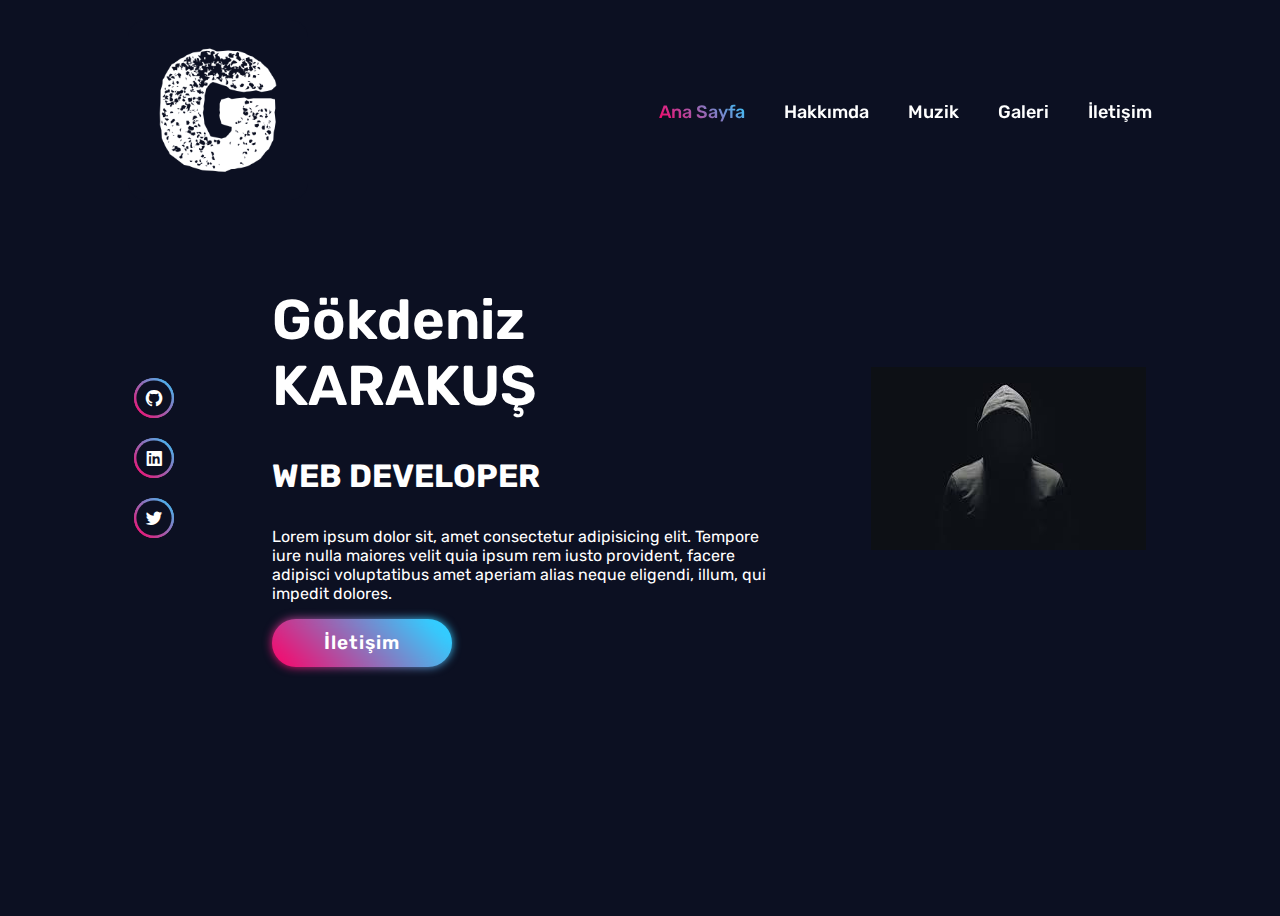
<file: website/index.html>
<!DOCTYPE html>
<html>

<head>

<meta charset="UTF-8">
<link rel="stylesheet" href="style.css">
<title>GKDNZ</title>
<link href='https://unpkg.com/boxicons@2.1.4/css/boxicons.min.css' rel='stylesheet'>

<link rel="preconnect" href="https://fonts.googleapis.com">
<link rel="preconnect" href="https://fonts.gstatic.com" crossorigin>
<link href="https://fonts.googleapis.com/css2?family=Lato:wght@700;900&family=Rubik:wght@700&display=swap" rel="stylesheet">

<link rel="icon" href="img/favicon.png">




</head>

<body>
    
<header class="baslik">
 
 <a href="index.html"><img src="img/logo.png" alt="GKDNZ"></a>


 <nav class="navbar">
  <a href="index.html" class="neon">Ana Sayfa</a>
  <a href="hakkimda.html">Hakkımda</a>
  <a href="music.html">Muzik</a>
  <a href="galeri.html">Galeri</a>
  <a href="iletisim.html">İletişim</a>
</nav> 

</header>

<section class="anasayfa">
    <div class="iconsos">
    <a href="https://github.com/m4ck1nho" target="_blank"><i class='bx bxl-github'></i></a>
    <a href="#"><i class='bx bxl-linkedin-square' target="_blank"></i></a>
    <a href="#"><i class='bx bxl-twitter'target="_blank"></i></a>
   

    </div>


   <div class="anasayfa-icerik">
   <h1>Gökdeniz KARAKUŞ</h1>
   <H3>WEB DEVELOPER</H3>
   <p>Lorem ipsum dolor sit, amet consectetur adipisicing elit. Tempore iure nulla maiores velit quia ipsum rem iusto provident, facere adipisci voluptatibus amet aperiam alias neque eligendi, illum, qui impedit dolores.</p>
   <a href="mailto:gkdnzkrks@gmail..com" class="btn">İletişim</a>

   </div>

   <div class="anaresim">

    <div class="daire">
        <div class="resim">
           <img src="img/anaresim.jpg" alt="">
        </div>
    </div>

   </div>

</section>


</body>





</html>
</file>
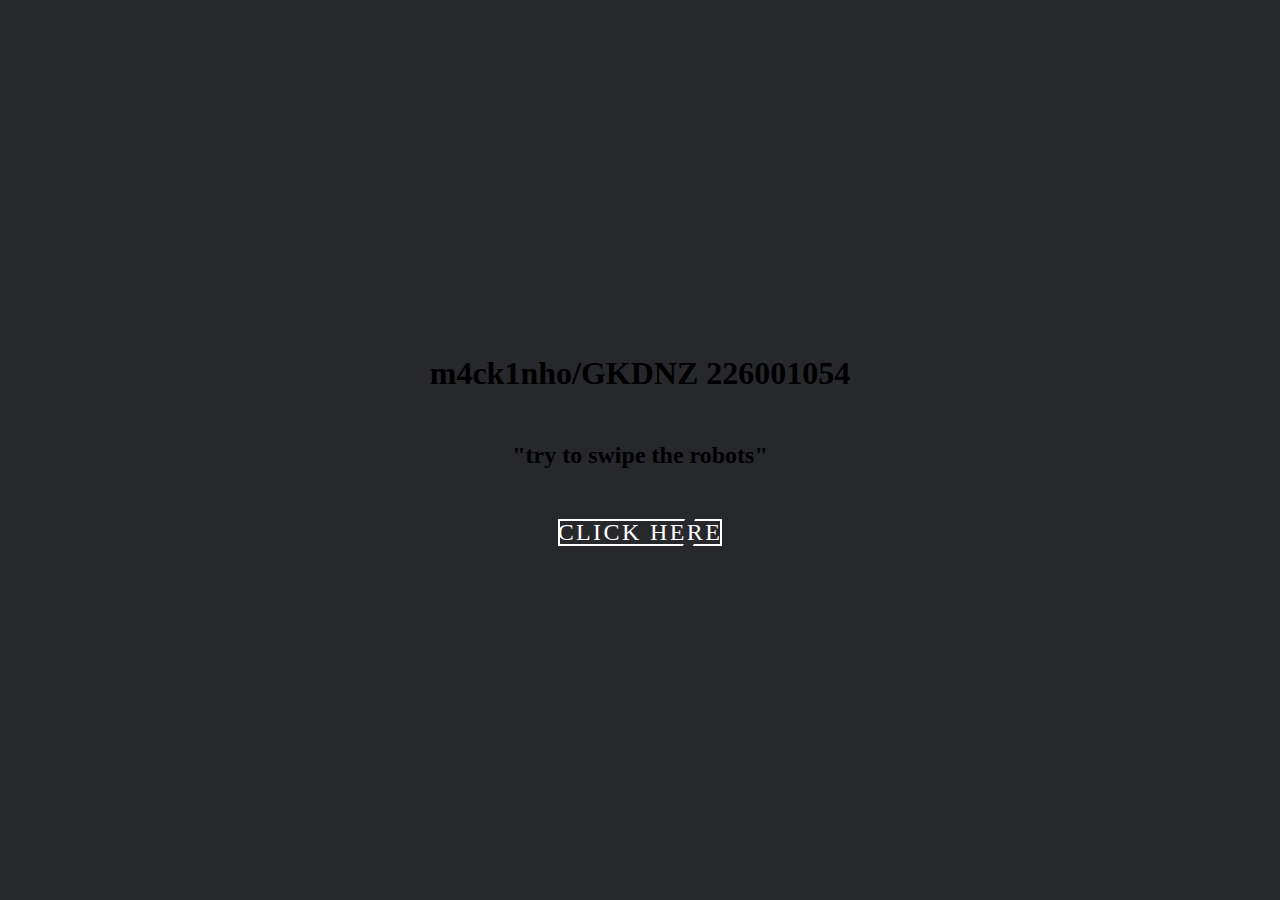
<file: website/dersOdev/index.html>
<!DOCTYPE html>
<html lang="en">
<head>
    <meta charset="UTF-8">
    <meta name="viewport" content="width=device-width, initial-scale=1.0">
    <title>GKDNZ</title>
    <link rel="stylesheet" href="style.css">
</head>
<body>
    <h1>m4ck1nho/GKDNZ 226001054</h1>
    <h2>"try to swipe the robots"</h2>
    <a href="robot.html" style="--clr:#1e9bff"><span>CLICK HERE</span><i></i></a>
</body>
</html>
</file>
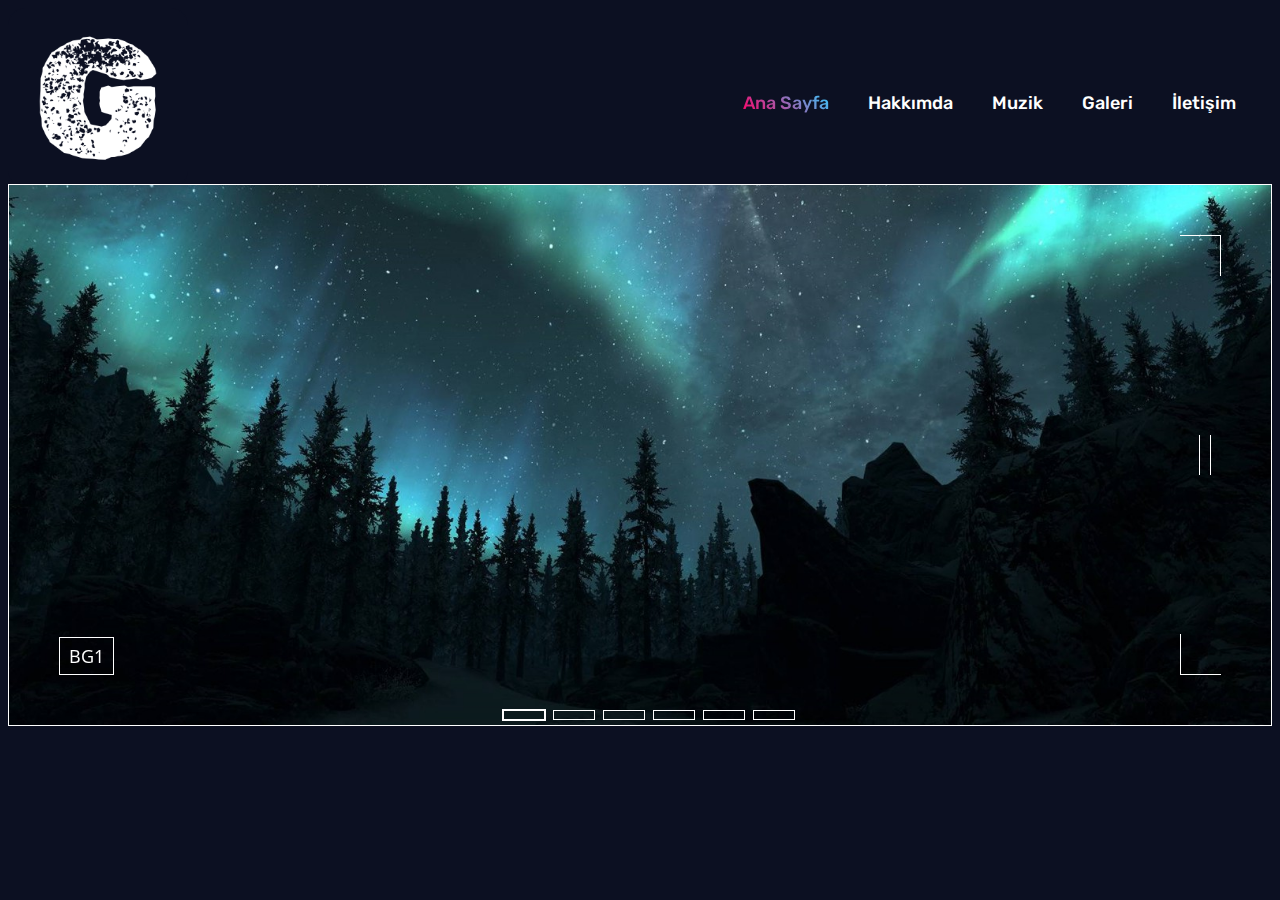
<file: website/galeri.html>
<!DOCTYPE html>
<html>

<head>

<meta charset="UTF-8">

<title>GKDNZ</title>
<link href='https://unpkg.com/boxicons@2.1.4/css/boxicons.min.css' rel='stylesheet'>

<link rel="preconnect" href="https://fonts.googleapis.com">
<link rel="preconnect" href="https://fonts.gstatic.com" crossorigin>
<link href="https://fonts.googleapis.com/css2?family=Lato:wght@700;900&family=Rubik:wght@700&display=swap" rel="stylesheet">


<link rel="stylesheet" type="text/css" href="engine1/style.css" />
<script type="text/javascript" src="engine1/jquery.js"></script>



<!-- Start WOWSlider.com HEAD section -->
<link rel="stylesheet" type="text/css" href="engine1/style.css" />
<script type="text/javascript" src="engine1/jquery.js"></script>
<!-- End WOWSlider.com HEAD section -->

</head>

<style>
html{
  margin: 0; 
  padding: 0;
  box-sizing: border-box;
  font-family: 'Lato', sans-serif;
font-family: 'Rubik', sans-serif;
}



body{

  background: #0c1022;
    color: white;
  }

  .baslik{

    position: static;
  }
.navbar{

margin-left: 700px;
margin-bottom: 70px;
margin-top: -100px;



}
  .navbar a{
 
 font-size: 18px;
 color: white;
 text-decoration: none;
 font-weight: 500;
 margin-left: 35px;
 margin-bottom: 260px;
 


}

.navbar a.neon,
.navbar a:hover

{

 background: linear-gradient(45deg, #f06, #3cf);
 -webkit-text-fill-color:transparent ;
 -webkit-background-clip: text;
}

.logo{

font-size: 25px;
color: white;
text-decoration: none;
font-weight: 600;
margin-left: 35px;
margin-right: 100px;
}





</style>

<body>
 
<header class="baslik">
 
  <a href="index.html"><img src="img/logo.png" alt="GKDNZ"></a> 


 <nav class="navbar">
  <a href="index.html" class="neon">Ana Sayfa</a>
  <a href="hakkimda.html">Hakkımda</a>
  <a href="music.html">Muzik</a>
  <a href="galeri.html">Galeri</a>
  <a href="iletisim.html">İletişim</a>
</nav> 

</header>

 <!-- Start WOWSlider.com BODY section -->
 <div id="wowslider-container1">
  <div class="ws_images"><ul>
      <li><img src="data1/images/bg1.jpg" alt="bg1" title="bg1" id="wows1_0"/></li>
      <li><img src="data1/images/bg2.jpg" alt="bg2" title="bg2" id="wows1_1"/></li>
      <li><img src="data1/images/bg3.jpg" alt="bg3" title="bg3" id="wows1_2"/></li>
      <li><img src="data1/images/bg4.jpg" alt="bg4" title="bg4" id="wows1_3"/></li>
      <li><a href="http://wowslider.net"><img src="data1/images/bg5.jpg" alt="slider html" title="bg5" id="wows1_4"/></a></li>
      <li><img src="data1/images/bg6.jpg" alt="bg6" title="bg6" id="wows1_5"/></li>
    </ul></div>
    <div class="ws_bullets"><div>
      <a href="#" title="bg1"><span><img src="data1/tooltips/bg1.jpg" alt="bg1"/>1</span></a>
      <a href="#" title="bg2"><span><img src="data1/tooltips/bg2.jpg" alt="bg2"/>2</span></a>
      <a href="#" title="bg3"><span><img src="data1/tooltips/bg3.jpg" alt="bg3"/>3</span></a>
      <a href="#" title="bg4"><span><img src="data1/tooltips/bg4.jpg" alt="bg4"/>4</span></a>
      <a href="#" title="bg5"><span><img src="data1/tooltips/bg5.jpg" alt="bg5"/>5</span></a>
      <a href="#" title="bg6"><span><img src="data1/tooltips/bg6.jpg" alt="bg6"/>6</span></a>
    </div></div><div class="ws_script" style="position:absolute;left:-99%"><a href="http://wowslider.net">jquery image carousel</a> by WOWSlider.com v9.0</div>
  <div class="ws_shadow"></div>
  </div>	
  <script type="text/javascript" src="engine1/wowslider.js"></script>
  <script type="text/javascript" src="engine1/script.js"></script>
  <!-- End WOWSlider.com BODY section -->
    


 
   

   


   

</body>









</html>
</file>
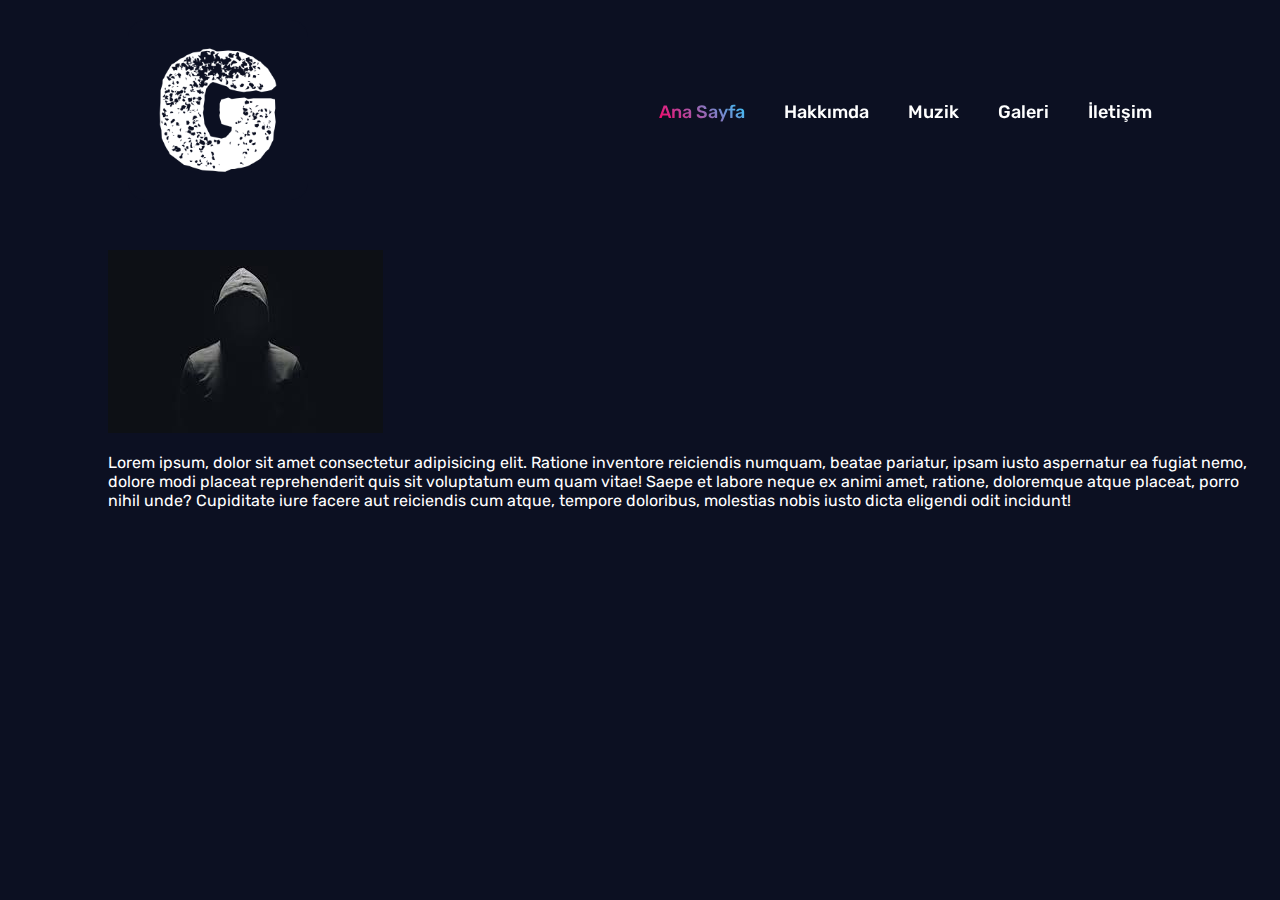
<file: website/hakkimda.html>
<!DOCTYPE html>
<html>

<head>

<meta charset="UTF-8">
<link rel="stylesheet" href="style.css">
<title>GKDNZ</title>
<link href='https://unpkg.com/boxicons@2.1.4/css/boxicons.min.css' rel='stylesheet'>

<link rel="preconnect" href="https://fonts.googleapis.com">
<link rel="preconnect" href="https://fonts.gstatic.com" crossorigin>
<link href="https://fonts.googleapis.com/css2?family=Lato:wght@700;900&family=Rubik:wght@700&display=swap" rel="stylesheet">




</head>

<body>
    
<header class="baslik">
 
  <a href="index.html"><img src="img/logo.png" alt="GKDNZ"></a>


 <nav class="navbar">
  <a href="index.html" class="neon">Ana Sayfa</a>
  <a href="hakkimda.html">Hakkımda</a>
  <a href="music.html">Muzik</a>
  <a href="galeri.html">Galeri</a>
  <a href="iletisim.html">İletişim</a>
</nav> 

</header>

<div class="hakresim">
<img src="img/anaresim.jpg" alt="pf">
<p>Lorem ipsum, dolor sit amet consectetur adipisicing elit. Ratione inventore reiciendis numquam, beatae pariatur, ipsam iusto aspernatur ea fugiat nemo, dolore modi placeat reprehenderit quis sit voluptatum eum quam vitae!
Saepe et labore neque ex animi amet, ratione, doloremque atque placeat, porro nihil unde? Cupiditate iure facere aut reiciendis cum atque, tempore doloribus, molestias nobis iusto dicta eligendi odit incidunt!</p>

</div>



</body>



</html>
</file>
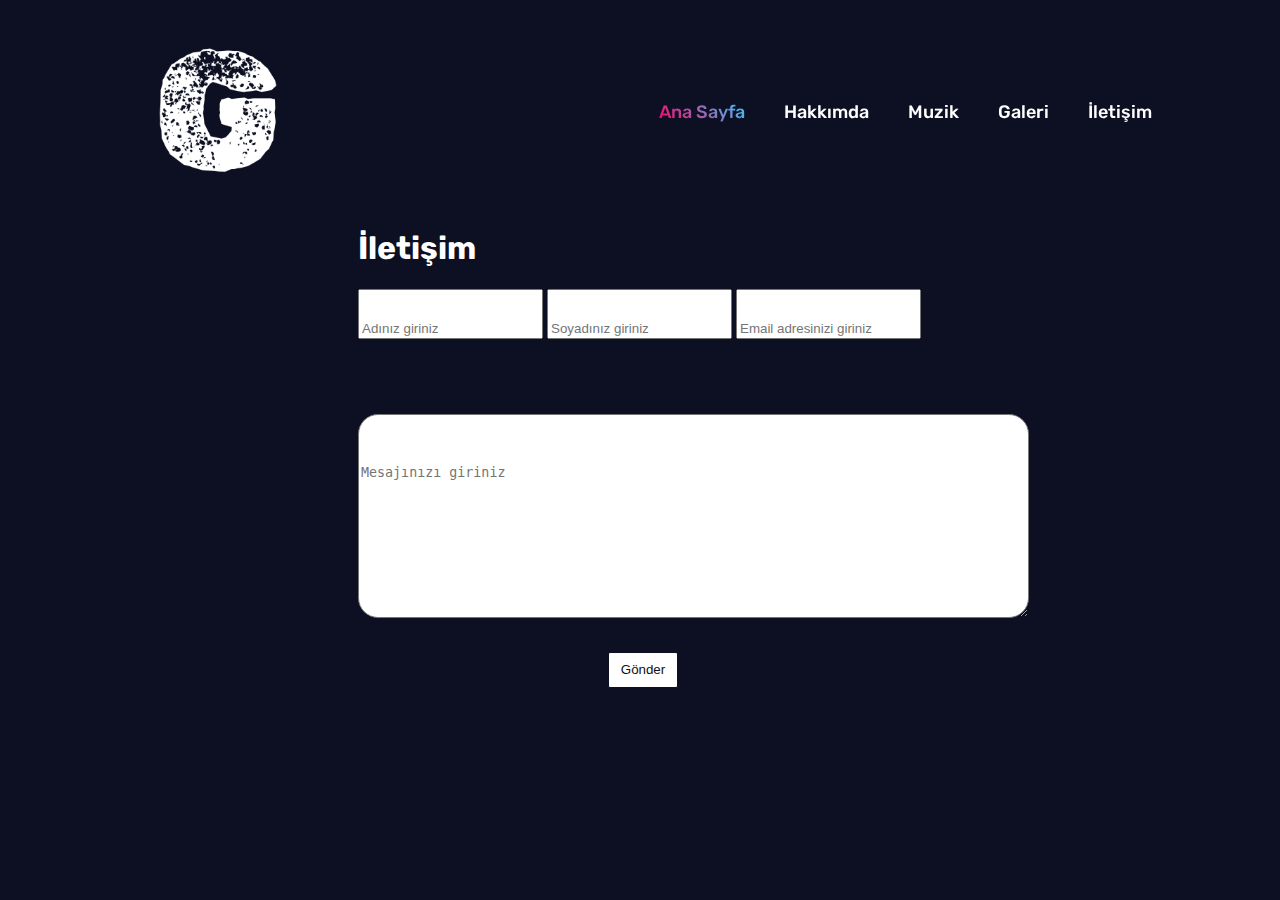
<file: website/iletisim.html>
<!DOCTYPE html>
<html>

<head>

<meta charset="UTF-8">
<link rel="stylesheet" href="style.css">
<title>GKDNZ</title>
<link href='https://unpkg.com/boxicons@2.1.4/css/boxicons.min.css' rel='stylesheet'>

<link rel="preconnect" href="https://fonts.googleapis.com">
<link rel="preconnect" href="https://fonts.gstatic.com" crossorigin>
<link href="https://fonts.googleapis.com/css2?family=Lato:wght@700;900&family=Rubik:wght@700&display=swap" rel="stylesheet">

<link rel="icon" href="img/favicon.png">




</head>

<body>
    
<header class="baslik">
 
 <a href="index.html"><img src="img/logo.png" alt="GKDNZ"></a>


 <nav class="navbar">
  <a href="index.html" class="neon">Ana Sayfa</a>
  <a href="hakkimda.html">Hakkımda</a>
  <a href="music.html">Muzik</a>
  <a href="galeri.html">Galeri</a>
  <a href="iletisim.html">İletişim</a>
</nav> 

</header>



<div class="form">
<form action="https://formspree.io/f/myyryrlb" method="post">
<h1>İletişim</h1>
<input type="text" name="Ad" placeholder="Adınız giriniz" >
<input type="text" name="Soyad" placeholder="Soyadınız giriniz" >
<input type="text" name="Email" placeholder="Email adresinizi giriniz" >
<textarea  name="Mesaj" placeholder="Mesajınızı giriniz"  cols="50" rows="10"></textarea>
<button class="gonder" type="submit">Gönder</button>
</form>
</div>




</div>


</body>

</html>
</file>
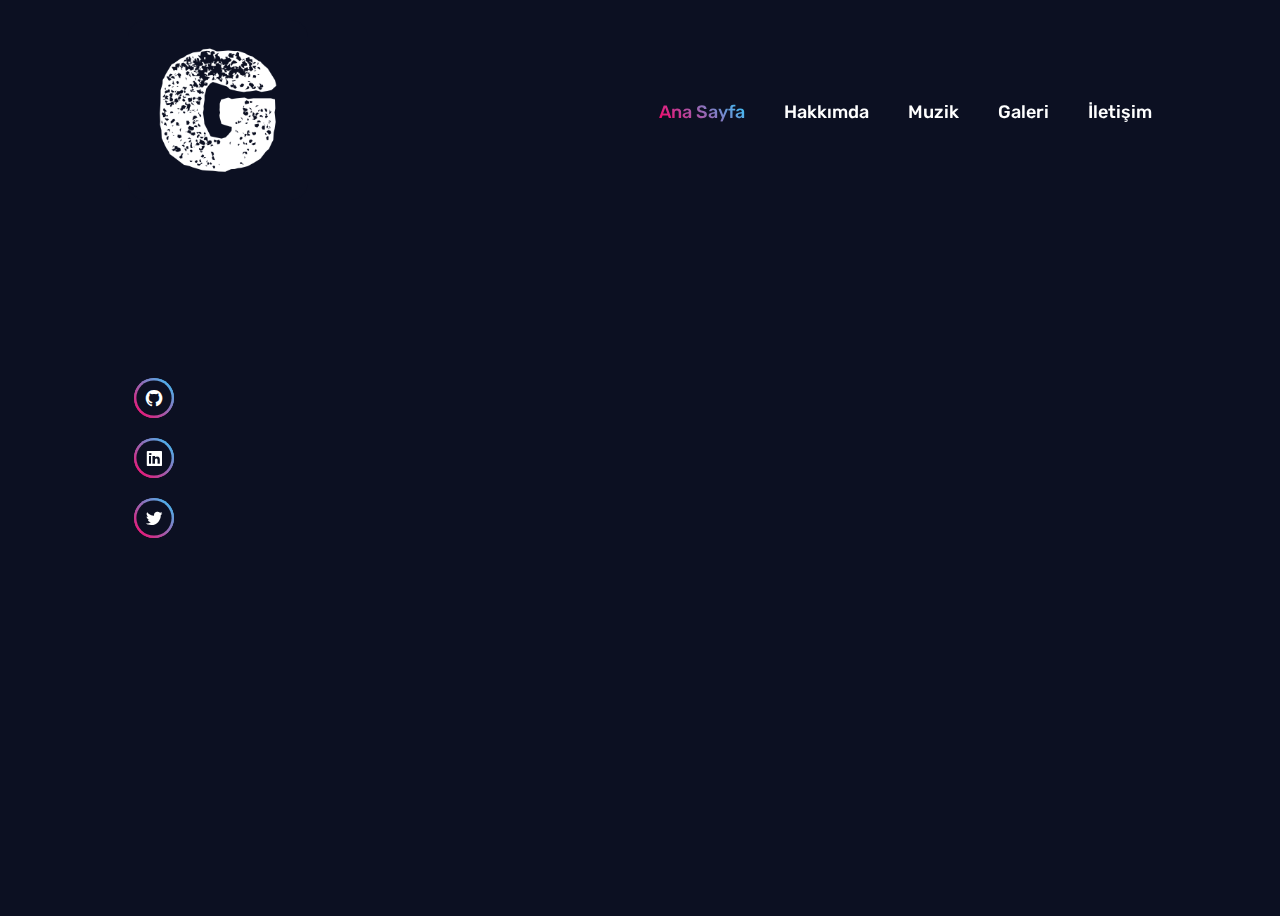
<file: website/music.html>
<!DOCTYPE html>
<html>

<head>

<meta charset="UTF-8">
<link rel="stylesheet" href="style.css">
<title>GKDNZ</title>
<link href='https://unpkg.com/boxicons@2.1.4/css/boxicons.min.css' rel='stylesheet'>

<link rel="preconnect" href="https://fonts.googleapis.com">
<link rel="preconnect" href="https://fonts.gstatic.com" crossorigin>
<link href="https://fonts.googleapis.com/css2?family=Lato:wght@700;900&family=Rubik:wght@700&display=swap" rel="stylesheet">




</head>

<body>
    
<header class="baslik">
 
  <a href="index.html"><img src="img/logo.png" alt="GKDNZ"></a>  


 <nav class="navbar">
  <a href="index.html" class="neon">Ana Sayfa</a>
  <a href="hakkimda.html">Hakkımda</a>
  <a href="music.html">Muzik</a>
  <a href="galeri.html">Galeri</a>
  <a href="iletisim.html">İletişim</a>
</nav> 

</header>

<section class="anasayfa">
    <div class="iconsos">
    <a href="https://github.com/m4ck1nho" target="_blank"><i class='bx bxl-github'></i></a>
    <a href="#"><i class='bx bxl-linkedin-square' target="_blank"></i></a>
    <a href="#"><i class='bx bxl-twitter'target="_blank"></i></a>
   

    </div>




    <div>

      <iframe width="1050" height="505" src="https://www.youtube.com/embed/FLTchCiC0T0?si=LsV_r2d3xXq0YuAj&amp;start=1" title="YouTube video player" frameborder="0" allow="accelerometer; autoplay; clipboard-write; encrypted-media; gyroscope; picture-in-picture; web-share" allowfullscreen></iframe>
    </div>
 


</body>





</html>
</file>
<file: website/style.css>
html{
  margin: 0; 
  padding: 0;
  box-sizing: border-box;
  font-family: 'Lato', sans-serif;
font-family: 'Rubik', sans-serif;
}

body{
  
    background: #0c1022;
    color: white;


}


.baslik{

   position: fixed;
   top: 0;
   left: 0;
   width: 80%;
   padding: 20px 10% ;
   background-color: transparent;
   display: flex;
   justify-content: space-between;
   align-items: center;
   z-index: 50;
}

.logo{

  font-size: 25px;
  color: white;
  text-decoration: none;
  font-weight: 600;
  margin-left: 35px;
}

.navbar a{
 
    font-size: 18px;
    color: white;
    text-decoration: none;
    font-weight: 500;
    margin-left: 35px;
    margin-bottom: 260px;
    


}

.navbar a.neon,
.navbar a:hover

{

    background: linear-gradient(45deg, #f06, #3cf);
    -webkit-text-fill-color:transparent ;
    -webkit-background-clip: text;
}



.anasayfa{
  justify-content: space-between;
  width: 80%;
  height: 100vh;
  display: flex;
  align-items: center;
  padding: 0 10%


}

.anasayfa-icerik{

 
  max-width: 500px;

}

.anasayfa-icerik h1 {
    font-size: 56px;
    font-weight: 600;
}

.anasayfa-icerik h3{

    font-size: 32px;
    font-weight: 700 ;
}

.anasayfa-icerik p{
 font-size: 16px;

}
.btn{
    position: relative;
    display: inline-flex;
    justify-content: center;
    align-items: center;
    width:180px ;
    height: 48px;
    font-size: 19px;
    color: white;
    border-radius: 48px;
    text-decoration: none;
    font-weight: 600;
    letter-spacing: 1px;

}

.btn::before {

   content: '';
   position: absolute;
   top:0;
   left:0;
   inset:0;
   background: linear-gradient(45deg,#f06,#3cf,#3cf);
   z-index: -1;
   border-radius: 40px;
   background-size: 200%;

}

.btn:hover::before {
   
    background-position: 100% 0;

}

.btn::after {

    content: '';
    position: absolute;
    top:0;
    left:0;
    inset:0;
    background: linear-gradient(45deg,#f06,#3cf,#3cf);
    background-position:0 0 ;
    z-index: -1;
    border-radius: 40px;
    filter: blur(5px);
    background-size: 200%;
    transition: .5s ease;
 
 }


 .btn:hover::after {
   background-position: 100% 0;

 }

 .iconsos a{
    position: relative;
    display: flex;
    justify-content: center;
    align-items: center;
     width: 40px;
    height: 40px;
    background: linear-gradient(45deg, #f06,#3cf);
    border-radius: 50%;
    font-size:20px;
    color:white;
    text-decoration: none;
    margin: 20px 0;
    z-index: 1;

 }


 .iconsos a::before{
    content: '';
    position: absolute;
    width: 100%;
    height: 100%;
    background: linear-gradient(45deg, #f06,#3cf);
    border-radius:50%;
    z-index: -1;
    transition: .5s ease;
}

.iconsos a:hover::before{

    filter:blur(5px);

}

 .iconsos a::after{
     content: '';
     position: absolute;
     width: 100%;
     height: 100%;
     background:#0c1022;
     border-radius:50%;
     transform: scale(.88);
     z-index: -1;
     transition: .5s ease;
 }

 .iconsos a:hover::after{
    transform:scale(0)

}

.resim{

    width: 410px;
    height: 410px;
   
}

.resim {
   position: relative;
   display: flex;
    width: 100%;
    height: 100%;
    
    border-radius: 50%;
    justify-content: center;
    align-items: center;


}

.form{

    width: 600px;
    justify-content: space-between;
    
    padding-top:200px;
    padding-left: 350px;
    
}
input{

    padding-top: 30px;
}

textarea{
margin-top: 75px;
margin-bottom: 30px;
padding-top: 50px;
padding-right: 250px;
border-radius: 20px;
}

.gonder{
  background-color: white;
  color:#0c1022;
  border-radius: 2px;
  height: 36px;
  width: 70px;
  border:none;
  transition:  1s;
  color: 1s;
  border-style: solid;
  border-width: 1px;
  margin-left:  250px;

}

.gonder:hover{

  color: white ;
  background-color: #0c1022;
    
}

.gonder:active{
    opacity: 0.7;
  
   }

iframe{
    margin-top: 200px;


}    

.hakresim{

    margin-top: 250px;
    margin-left: 100px;


}
</file>
<file: website/dersOdev/style.css>
@import url('https://fonts.googleapis.com/css2?family=Lato:ital,wght@0,100;0,300;0,400;0,700;0,900;1,100;1,300;1,400;1,700;1,900&display=swap');
*
{
    margin: 0;
    padding:0;
    box-sizing: border-box;
    
}
body
{
    display: flex;
    justify-content: center;
    align-items: center;
    min-height: 100vh;
    background:#27282c;
    flex-direction: column;
    gap:50px;
}

a{
    position: relative;
    background: white;
    color: white;
    text-decoration: none;
    text-transform:  uppercase;
    font-size: 1.5em;
    letter-spacing: 0.1em;
    font-weight: 400;
    padding: 10px,30px;
    transition: 0.5s;

    

}


a:hover
{
    background: var(--clr);
    letter-spacing: 0.25em;
    box-shadow: 0 0 35px var(--clr);
}


a::before
{
content:'';
position: absolute;
inset: 2px;
background:#27282c; 

}

a span
{   
 position:relative;
 z-index: 1;
}

a i 
{
    position: absolute;
     inset: 0;
     display: block;

}

a i::before 
{
 content: '';
 position: absolute;
 top:0;
left:80%;
width: 10px;
height: 4px;
background: #27282c;
transform: translateX(-50%) skewX(325deg);
transition: 0.5s;
}
a:hover i::before
{
    width: 20px;
    left: 20%;

} 

a i::after
{
 content: '';
 position: absolute;
 bottom:0;
left:80%;
width: 10px;
height: 4px;
background: #27282c;
transform: translateX(-50%) skewX(325deg);
transition: 0.5s;
}
a:hover i::after
{
    width: 20px;
    left: 80%;

}
</file>
<file: website/engine1/style.css>
/*
 *	generated by WOW Slider 9.0
 *	template Geometric
 */
@import url(https://fonts.googleapis.com/css?family=Open+Sans&subset=latin,cyrillic,latin-ext);
#wowslider-container1 { 
	display: table;
	zoom: 1; 
	position: relative;
	width: 100%;
	max-width: 100%;
	max-height:540px;
	margin:0px auto 0px;
	z-index:90;
	text-align:left; /* reset align=center */
	font-size: 10px;
	text-shadow: none; /* fix some user styles */

	/* reset box-sizing (to boostrap friendly) */
	-webkit-box-sizing: content-box;
	-moz-box-sizing: content-box;
	box-sizing: content-box; 
}
* html #wowslider-container1{ width:960px }
#wowslider-container1 .ws_images ul{
	position:relative;
	width: 10000%; 
	height:100%;
	left:0;
	list-style:none;
	margin:0;
	padding:0;
	border-spacing:0;
	overflow: visible;
	/*table-layout:fixed;*/
}
#wowslider-container1 .ws_images ul li{
	position: relative;
	width:1%;
	height:100%;
	line-height:0; /*opera*/
	overflow: hidden;
	float:left;
	/*font-size:0;*/
	padding:0 0 0 0 !important;
	margin:0 0 0 0 !important;
}

#wowslider-container1 .ws_images{
	position: relative;
	left:0;
	top:0;
	height:100%;
	max-height:540px;
	max-width: 100%;
	vertical-align: top;
	border:1px solid #FFFFFF;
	overflow: hidden;
}
#wowslider-container1 .ws_images ul a{
	width:100%;
	height:100%;
	max-height:540px;
	display:block;
	color:transparent;
}
#wowslider-container1 img{
	max-width: none !important;
}
#wowslider-container1 .ws_images .ws_list img,
#wowslider-container1 .ws_images > div > img{
	width:100%;
	border:none 0;
	max-width: none;
	padding:0;
	margin:0;
}
#wowslider-container1 .ws_images > div > img {
	max-height:540px;
}

#wowslider-container1 .ws_images iframe {
	position: absolute;
	z-index: -1;
}

#wowslider-container1 .ws-title > div {
	display: inline-block !important;
}

#wowslider-container1 a{ 
	text-decoration: none; 
	outline: none; 
	border: none; 
}

#wowslider-container1  .ws_bullets { 
	float: left;
	position:absolute;
	z-index:70;
}
#wowslider-container1  .ws_bullets div{
	position:relative;
	float:left;
	font-size: 0px;
}
/* compatibility with Joomla styles */
#wowslider-container1  .ws_bullets a {
	line-height: 0;
}

#wowslider-container1  .ws_script{
	display:none;
}
#wowslider-container1 sound, 
#wowslider-container1 object{
	position:absolute;
}

/* prevent some of users reset styles */
#wowslider-container1 .ws_effect {
	position: static;
	width: 100%;
	height: 100%;
}

#wowslider-container1 .ws_photoItem {
	border: 2em solid #fff;
	margin-left: -2em;
	margin-top: -2em;
}
#wowslider-container1 .ws_cube_side {
	background: #A6A5A9;
}


#wowslider-container1.ws_gestures {
	cursor: -webkit-grab;
	cursor: -moz-grab;
	cursor: url("[data-uri]"), move;
}
#wowslider-container1.ws_gestures.ws_grabbing {
	cursor: -webkit-grabbing;
	cursor: -moz-grabbing;
	cursor: url("[data-uri]"), move;
}

/* hide controls when video start play */
#wowslider-container1.ws_video_playing .ws_bullets,
#wowslider-container1.ws_video_playing .ws_fullscreen,
#wowslider-container1.ws_video_playing .ws_next,
#wowslider-container1.ws_video_playing .ws_prev {
	display: none;
}


/* youtube/vimeo buttons */
#wowslider-container1 .ws_video_btn {
	position: absolute;
	display: none;
	cursor: pointer;
	top: 0;
	left: 0;
	width: 100%;
	height: 100%;
	z-index: 55;
}
#wowslider-container1 .ws_video_btn.ws_youtube,
#wowslider-container1 .ws_video_btn.ws_vimeo {
	display: block;
}
#wowslider-container1 .ws_video_btn div {
	position: absolute;
	background-image: url(./playvideo.png);
	background-size: 200%;
	top: 50%;
	left: 50%;
	width: 7em;
	height: 5em;
	margin-left: -3.5em;
	margin-top: -2.5em;
}
#wowslider-container1 .ws_video_btn.ws_youtube div {
	background-position: 0 0;
}
#wowslider-container1 .ws_video_btn.ws_youtube:hover div {
	background-position: 100% 0;
}
#wowslider-container1 .ws_video_btn.ws_vimeo div {
	background-position: 0 100%;
}
#wowslider-container1 .ws_video_btn.ws_vimeo:hover div {
	background-position: 100% 100%;
}

#wowslider-container1 .ws_playpause.ws_hide {
	display: none !important;
}

#wowslider-container1  .ws_bullets { 
	padding: 5px; 
}
#wowslider-container1 .ws_bullets a { 
	width:40px;
	height:8px;
	background: none;
	border: 1px solid #fff;
	float: left; 
	text-indent: -9999px; 
	position:relative;
	margin-left:8px;
	margin-top: 5px;
	color:transparent;
}
#wowslider-container1 .ws_bullets a.ws_selbull, #wowslider-container1 .ws_bullets a:hover{
	outline:  1px solid #fff;
}

#wowslider-container1 a.ws_next, #wowslider-container1 a.ws_prev {
	position:absolute;
	z-index:60;
	height: 4em;
	width: 4em;
	background: none;
	border-style: solid;
	border-color: #fff;
    -webkit-transition: all 0.2s;
    -moz-transition: all 0.2s;
    -o-transition: all 0.2s;
    transition: all 0.2s;
	background-size: 200%;
}
#wowslider-container1 a.ws_next{
	border-width: 1px 1px 0 0;
	top:5em;
	right:5em;
}
#wowslider-container1 a.ws_prev {
	border-width: 0 0 1px 1px;
	right:5em;
	bottom:5em;
}
#wowslider-container1 a.ws_next:hover{
	border-width: 2px 2px 0 0;
	margin: -0.5em -0.5em 0 0;
}
#wowslider-container1 a.ws_prev:hover {
	border-width: 0 0 2px 2px;
	margin: 0 0.5em -0.5em 0;
}

/*playpause*/
#wowslider-container1 .ws_playpause {
    position: absolute;
    top: 50%;
	margin-top:-2em;
    right: 6em;
    z-index: 59;
}
#wowslider-container1:hover .ws_playpause {
	-webkit-transition: all 0.2s;
    -moz-transition: all 0.2s;
    -o-transition: all 0.2s;
    transition: all 0.2s;
	background-size: 100%;
}
#wowslider-container1 .ws_pause {
    width: 1em;
    height: 4em;
	border-style:solid;
	border-width:0 1px;
	border-color: #fff;	
}
#wowslider-container1 .ws_pause:hover {
	width: 1.5em;
    height: 5em;
	border-width: 0 2px;
	margin-right:-0.5em;
}
#wowslider-container1 .ws_play {
    width: 3em;
    height: 3em;
    border-style:solid;
	border-width:1px 1px 0 0;
	border-color: #fff;
	-webkit-transform:rotate(45deg);
	   -moz-transform:rotate(45deg);
		 -o-transform:rotate(45deg);
			transform:rotate(45deg);
}
#wowslider-container1 .ws_play:hover {
	border-width: 2px 2px 0 0;
	margin-right:-0.5em;
}
/* bottom center */
#wowslider-container1  .ws_bullets {
	bottom:0;
	left:50%;
}
#wowslider-container1  .ws_bullets div{
	left:-50%;
}
#wowslider-container1 .ws-title{
	position: absolute;
	font: 1.8em 'Open Sans', sans-serif;
	bottom:2.8em;
	left: 2.8em;
	margin-right:5em;
	z-index: 50;
    color: #fff;
	line-height: 1em;
}
#wowslider-container1 .ws-title div,#wowslider-container1 .ws-title span{
	display:inline-block;
	padding: 0.5em;
	text-transform: uppercase;
	border: 0.05em solid #fff;
	background: none;	
	border: 1px solid #fff;
}
#wowslider-container1 .ws-title div{
	display:block;
	margin-top:0.5em;
	font-size: 0.777em;
	text-transform: none;
	padding: 0.7em;
	line-height: 1.15em;
}#wowslider-container1 .ws_images > ul{
	animation: wsBasic 24s infinite;
	-moz-animation: wsBasic 24s infinite;
	-webkit-animation: wsBasic 24s infinite;
}
@keyframes wsBasic{0%{left:-0%} 8.33%{left:-0%} 16.67%{left:-100%} 25%{left:-100%} 33.33%{left:-200%} 41.67%{left:-200%} 50%{left:-300%} 58.33%{left:-300%} 66.67%{left:-400%} 75%{left:-400%} 83.33%{left:-500%} 91.67%{left:-500%} }
@-moz-keyframes wsBasic{0%{left:-0%} 8.33%{left:-0%} 16.67%{left:-100%} 25%{left:-100%} 33.33%{left:-200%} 41.67%{left:-200%} 50%{left:-300%} 58.33%{left:-300%} 66.67%{left:-400%} 75%{left:-400%} 83.33%{left:-500%} 91.67%{left:-500%} }
@-webkit-keyframes wsBasic{0%{left:-0%} 8.33%{left:-0%} 16.67%{left:-100%} 25%{left:-100%} 33.33%{left:-200%} 41.67%{left:-200%} 50%{left:-300%} 58.33%{left:-300%} 66.67%{left:-400%} 75%{left:-400%} 83.33%{left:-500%} 91.67%{left:-500%} }

#wowslider-container1 .ws_bullets  a img{
	text-indent:0;
	display:block;
	bottom:15px;
	left:-43px;
	visibility:hidden;
	position:absolute;
    border: 1px solid #fff;
	max-width:none;
}
#wowslider-container1 .ws_bullets a:hover img{
	visibility:visible;
}

#wowslider-container1 .ws_bulframe div div{
	height:48px;
	overflow:visible;
	position:relative;
}
#wowslider-container1 .ws_bulframe div {
	left:0;
	overflow:hidden;
	position:relative;
	width:85px;
	background-color:#fff;
}
#wowslider-container1  .ws_bullets .ws_bulframe{
	display:none;
	bottom:20px;
	margin-left:20px;
	overflow:visible;
	position:absolute;
	cursor:pointer;
    border: 1px solid #fff;
}#wowslider-container1 .ws_bulframe div div{
	height: auto;
}

@media all and (max-width:760px) {
	#wowslider-container1 .ws_fullscreen {
		display: block;
	}
}
@media all and (max-width:400px){
	#wowslider-container1 .ws_controls,
	#wowslider-container1 .ws_bullets,
	#wowslider-container1 .ws_thumbs{
		display: none
	}
}
</file>
